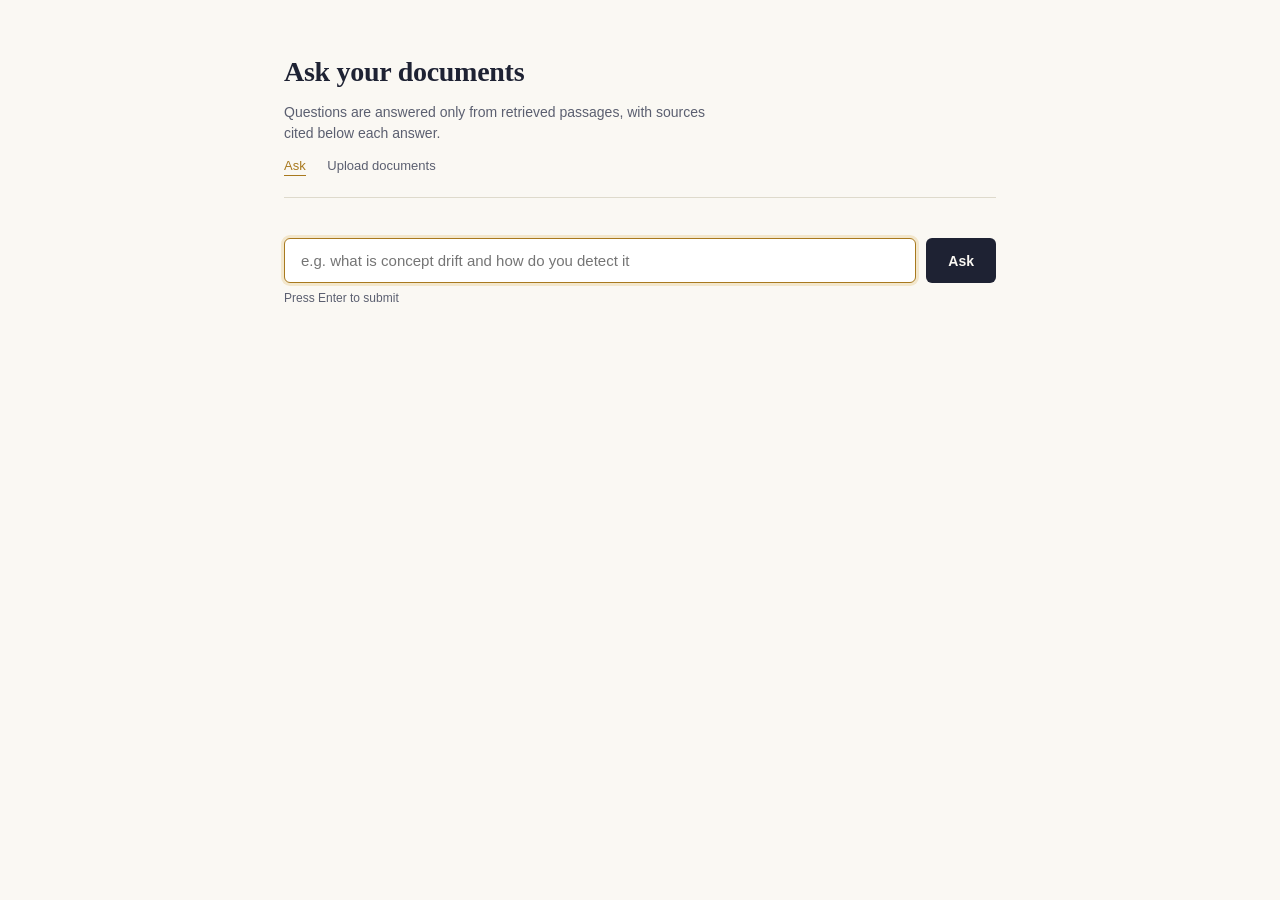
<file: frontend/index.html>
<!DOCTYPE html>
<html lang="en">
<head>
<meta charset="UTF-8">
<meta name="viewport" content="width=device-width, initial-scale=1.0">
<title>RAG Pipeline — Ask your documents</title>
<link rel="stylesheet" href="styles.css">
</head>
<body>
<div class="wrap">

  <!-- Page header + nav -->
  <header>
    <h1>Ask your documents</h1>
    <p class="sub">Questions are answered only from retrieved passages, with sources cited below each answer.</p>
    <nav>
      <a href="index.html" class="active">Ask</a>
      <a href="upload.html">Upload documents</a>
    </nav>
  </header>

  <!-- Question input -->
  <div class="ask">
    <input type="text" id="question" placeholder="e.g. what is concept drift and how do you detect it" autofocus>
    <button id="askBtn">Ask</button>
  </div>
  <p class="hint">Press Enter to submit</p>

  <!-- Status message, streamed answer, and source list -->
  <div class="status" id="status"></div>
  <div class="answer" id="answer"></div>
  <div class="source-footer" id="sourceFooter"></div>

</div>

<script>
  // API server address
  const API_BASE = "http://localhost:8000";

  // Page elements
  const questionEl = document.getElementById("question");
  const askBtn = document.getElementById("askBtn");
  const statusEl = document.getElementById("status");
  const answerEl = document.getElementById("answer");
  const sourceFooterEl = document.getElementById("sourceFooter");

  // Ask on Enter key or button click
  questionEl.addEventListener("keydown", (e) => {
    if (e.key === "Enter") askQuestion();
  });
  askBtn.addEventListener("click", askQuestion);

  // Styles [1] [2] citations in the answer text
  function linkifyCitations(text) {
    return text.replace(/\[(\d+)\]/g, '<span class="citation">[$1]</span>');
  }

  // Builds the "Sources" list under the answer, grouped by file
  function renderSourceFooter(sources) {
    if (sources.length === 0) {
      sourceFooterEl.innerHTML = "";
      return;
    }

    const byFile = new Map();
    for (const s of sources) {
      if (!byFile.has(s.source)) byFile.set(s.source, []);
      byFile.get(s.source).push(s.index);
    }

    const rows = [...byFile.entries()].map(([filename, indices]) => {
      const chips = indices.map(i => `<span class="citation">[${i}]</span>`).join(" ");
      return `<div class="source-row">${chips} <span class="source-name">${filename}</span></div>`;
    }).join("");

    sourceFooterEl.innerHTML = `<h2>Sources</h2>${rows}`;
  }

  // Sends the question to the API and streams the response back
  async function askQuestion() {
    const question = questionEl.value.trim();
    if (!question) return;

    // Reset the page for a new question
    askBtn.disabled = true;
    statusEl.className = "status";
    statusEl.textContent = "Searching documents...";
    answerEl.innerHTML = "";
    sourceFooterEl.innerHTML = "";

    try {
      // Send the question
      const res = await fetch(`${API_BASE}/query/stream`, {
        method: "POST",
        headers: { "Content-Type": "application/json" },
        body: JSON.stringify({ question }),
      });

      if (!res.ok || !res.body) {
        throw new Error(`Request failed (${res.status})`);
      }

      // Read the streamed response piece by piece
      const reader = res.body.getReader();
      const decoder = new TextDecoder();
      let buffer = "";
      let rawAnswer = "";

      while (true) {
        const { value, done } = await reader.read();
        if (done) break;
        buffer += decoder.decode(value, { stream: true });

        // Split the incoming text into individual events
        const events = buffer.split("\n\n");
        buffer = events.pop();

        for (const raw of events) {
          const eventLine = raw.split("\n").find(l => l.startsWith("event:"));
          const dataLine = raw.split("\n").find(l => l.startsWith("data:"));
          if (!eventLine || !dataLine) continue;

          const eventType = eventLine.replace("event:", "").trim();
          const data = JSON.parse(dataLine.replace("data:", "").trim());

          // Sources event — show which documents were found
          if (eventType === "sources") {
            renderSourceFooter(data);
            statusEl.textContent = data.length > 0
              ? `Found ${data.length} passages. Generating answer...`
              : "No matching passages found.";

          // Token event — one piece of the answer
          } else if (eventType === "token") {
            rawAnswer += data.text;
            answerEl.innerHTML = linkifyCitations(rawAnswer);

          // Done event — answer finished
          } else if (eventType === "done") {
            statusEl.textContent = "";

          // Error event — something went wrong
          } else if (eventType === "error") {
            statusEl.className = "status error";
            statusEl.textContent = data.message;
          }
        }
      }
    } catch (err) {
      statusEl.className = "status error";
      statusEl.textContent = `Error: ${err.message}. Is the API running at ${API_BASE}?`;
    } finally {
      askBtn.disabled = false;
    }
  }
</script>
</body>
</html>
</file>
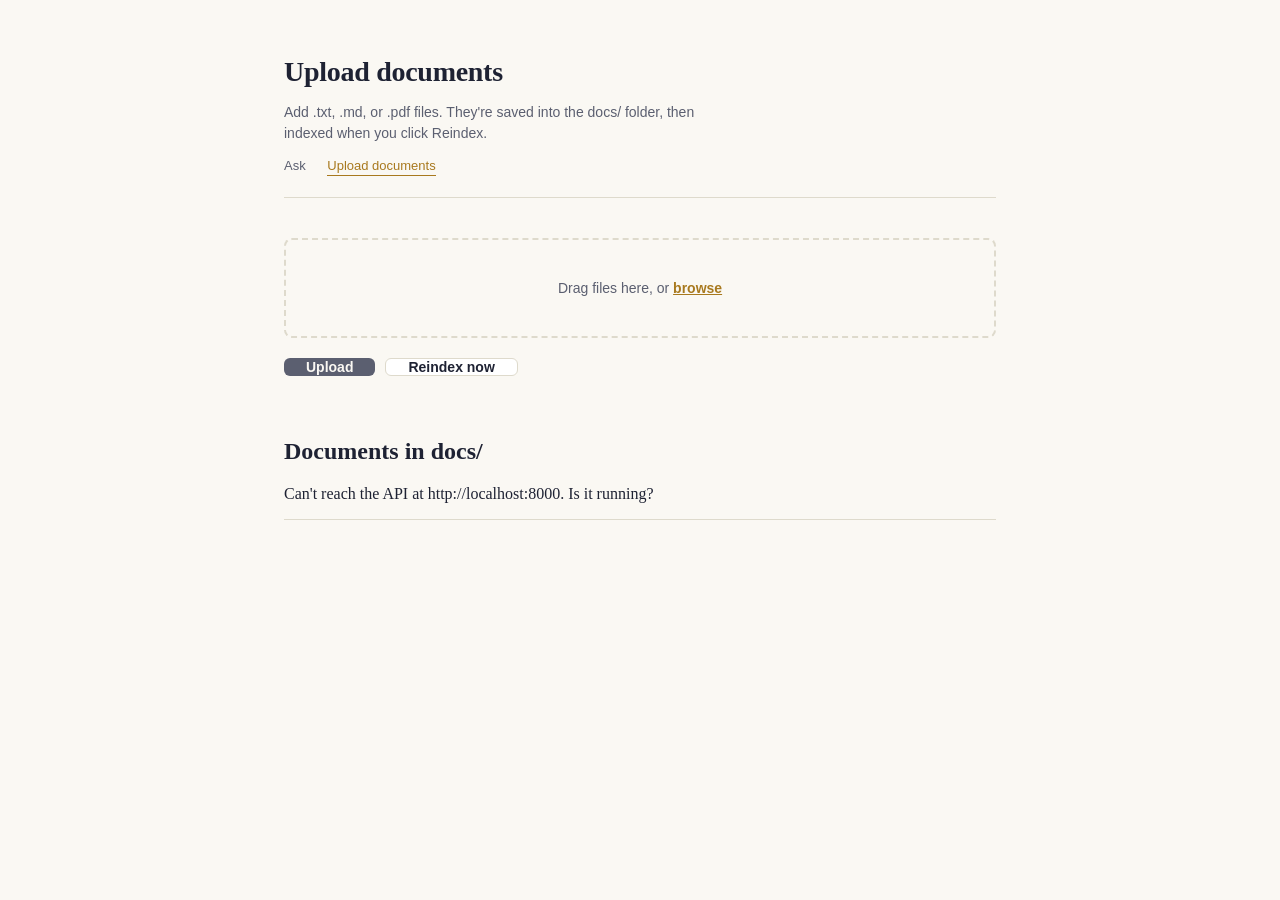
<file: frontend/upload.html>
<!DOCTYPE html>
<html lang="en">
<head>
<meta charset="UTF-8">
<meta name="viewport" content="width=device-width, initial-scale=1.0">
<title>RAG Pipeline — Upload documents</title>
<link rel="stylesheet" href="styles.css">
</head>
<body>
<div class="wrap">

  <header>
    <h1>Upload documents</h1>
    <p class="sub">Add .txt, .md, or .pdf files. They're saved into the docs/ folder, then indexed when you click Reindex.</p>
    <nav>
      <a href="index.html">Ask</a>
      <a href="upload.html" class="active">Upload documents</a>
    </nav>
  </header>

  <div class="dropzone" id="dropzone">
    <p>Drag files here, or <span class="browse">browse</span></p>
    <input type="file" id="fileInput" multiple accept=".txt,.md,.pdf">
  </div>

  <div class="file-list" id="fileList"></div>

  <div class="actions">
    <button id="uploadBtn" disabled>Upload</button>
    <button id="reindexBtn" class="secondary">Reindex now</button>
  </div>

  <div class="status" id="status"></div>

  <div class="sources">
    <h2>Documents in docs/</h2>
    <div id="docList"><p class="empty">Loading...</p></div>
  </div>

  <div class="index-stats" id="indexStats"></div>

</div>

<script>

  
  // Config and page elements
  const API_BASE = "http://localhost:8000";

  const dropzone = document.getElementById("dropzone");
  const fileInput = document.getElementById("fileInput");
  const fileListEl = document.getElementById("fileList");
  const uploadBtn = document.getElementById("uploadBtn");
  const reindexBtn = document.getElementById("reindexBtn");
  const statusEl = document.getElementById("status");
  const docListEl = document.getElementById("docList");
  const indexStatsEl = document.getElementById("indexStats");

  // Files waiting to be uploaded to the backend.
  let pendingFiles = [];

  // File selection / drag & drop
  dropzone.addEventListener("click", () => fileInput.click());
  fileInput.addEventListener("change", (e) => addFiles(e.target.files));

  ["dragenter", "dragover"].forEach(evt =>
    dropzone.addEventListener(evt, (e) => {
      e.preventDefault();
      dropzone.classList.add("dragover");
    })
  );
  ["dragleave", "drop"].forEach(evt =>
    dropzone.addEventListener(evt, (e) => {
      e.preventDefault();
      dropzone.classList.remove("dragover");
    })
  );
  dropzone.addEventListener("drop", (e) => addFiles(e.dataTransfer.files));

  // Add chosen files to the upload queue, ignoring unsupported types.
  function addFiles(fileListArg) {
    const allowed = [".txt", ".md", ".pdf"];
    for (const file of fileListArg) {
      const ext = "." + file.name.split(".").pop().toLowerCase();
      if (!allowed.includes(ext)) {
        setStatus(`Skipped ${file.name} — unsupported type ${ext}`, "error");
        continue;
      }
      if (!pendingFiles.some(f => f.name === file.name && f.size === file.size)) {
        pendingFiles.push(file);
      }
    }
    renderFileList();
  }

  // Show the list of files that are staged for upload.
  function renderFileList() {
    if (pendingFiles.length === 0) {
      fileListEl.innerHTML = "";
      uploadBtn.disabled = true;
      return;
    }
    fileListEl.innerHTML = pendingFiles.map((f, i) => `
      <div class="file-row">
        <span class="name">${f.name}</span>
        <span class="size">${(f.size / 1024).toFixed(1)} KB</span>
        <button class="remove" data-i="${i}" title="Remove">&times;</button>
      </div>
    `).join("");
    uploadBtn.disabled = false;

    fileListEl.querySelectorAll(".remove").forEach(btn => {
      btn.addEventListener("click", () => {
        pendingFiles.splice(Number(btn.dataset.i), 1);
        renderFileList();
      });
    });
  }

  // Update the message area at the top of the page.
  function setStatus(text, kind) {
    statusEl.className = kind ? `status ${kind}` : "status";
    statusEl.textContent = text;
  }

  // Renders the list of files actually sitting in docs/, each tagged with
  // whether it's been indexed yet — this is what answers "what have I
  // uploaded so far", independent of whatever's staged for upload above.
  function renderDocList(files) {
    if (files.length === 0) {
      docListEl.innerHTML = '<p class="empty">No documents yet — upload some above.</p>';
      return;
    }
    docListEl.innerHTML = files.map(f => `
      <div class="doc-card">
        <div class="doc-card-name">${f.filename}</div>
        <div class="doc-card-meta">
          <span class="doc-badge ${f.indexed ? 'doc-badge-indexed' : 'doc-badge-pending'}">
            ${f.indexed ? `Indexed · ${f.chunk_count} chunks` : "Not indexed yet"}
          </span>
          <span class="doc-card-size">${(f.size_bytes / 1024).toFixed(1)} KB</span>
          <button class="doc-delete" data-filename="${f.filename.replace(/"/g, '&quot;')}" title="Delete">Delete</button>
        </div>
      </div>
    `).join("");

    docListEl.querySelectorAll(".doc-delete").forEach(btn => {
      btn.addEventListener("click", () => deleteDocument(btn.dataset.filename));
    });
  }

  // Delete a document from the docs folder and remove its indexed chunks.
  async function deleteDocument(filename) {
    const confirmed = confirm(
      `Delete "${filename}"?\n\nThis removes the file and all its indexed chunks. This can't be undone.`
    );
    if (!confirmed) return;

    setStatus(`Deleting ${filename}...`);
    try {
      const res = await fetch(`${API_BASE}/documents/delete`, {
        method: "POST",
        headers: { "Content-Type": "application/json" },
        body: JSON.stringify({ filename })
      });
      if (!res.ok) {
        const err = await res.json().catch(() => ({}));
        throw new Error(err.detail || `Request failed (${res.status})`);
      }
      const data = await res.json();
      setStatus(
        `Deleted "${data.filename}" - removed ${data.chunks_removed} chunks. Collection now holds ${data.collection_size} chunks.`,
        "success"
      );
      refreshDocuments();
    } catch (err) {
      setStatus(`Error: ${err.message}`, "error");
    }
  }

  // Ask the backend which files exist in docs/ and whether they are indexed.
  async function refreshDocuments() {
    try {
      const res = await fetch(`${API_BASE}/documents`);
      if (!res.ok) throw new Error(`Request failed (${res.status})`);
      const data = await res.json();
      renderDocList(data.files);
      indexStatsEl.innerHTML = `Index currently holds <strong>${data.total_chunks_indexed}</strong> chunks across ${data.files.filter(f => f.indexed).length} of ${data.files.length} file(s).`;
    } catch (err) {
      docListEl.innerHTML = `<p class="empty">Can't reach the API at ${API_BASE}. Is it running?</p>`;
      indexStatsEl.textContent = "";
    }
  }

  // Upload and reindex actions
  uploadBtn.addEventListener("click", async () => {
    if (pendingFiles.length === 0) return;
    uploadBtn.disabled = true;
    setStatus(`Uploading ${pendingFiles.length} file(s)...`);

    const formData = new FormData();
    pendingFiles.forEach(f => formData.append("files", f));

    try {
      const res = await fetch(`${API_BASE}/upload`, { method: "POST", body: formData });
      if (!res.ok) throw new Error(`Upload failed (${res.status})`);
      const data = await res.json();

      let msg = `Saved ${data.saved.length} file(s) to docs/. Click Reindex to make them searchable.`;
      if (data.rejected.length > 0) {
        msg += ` ${data.rejected.length} rejected (unsupported type).`;
      }
      setStatus(msg, "success");

      pendingFiles = [];
      renderFileList();
      fileInput.value = "";
      refreshDocuments();
    } catch (err) {
      setStatus(`Error: ${err.message}`, "error");
    } finally {
      uploadBtn.disabled = pendingFiles.length === 0;
    }
  });

  reindexBtn.addEventListener("click", async () => {
    reindexBtn.disabled = true;
    setStatus("Reindexing docs/ — this embeds every document, may take a moment...");

    try {
      const res = await fetch(`${API_BASE}/reindex`, { method: "POST" });
      if (!res.ok) throw new Error(`Reindex failed (${res.status})`);
      const data = await res.json();
      setStatus(
        `Reindexed ${data.files_indexed} file(s), ${data.total_chunks} chunks. Collection now holds ${data.collection_size} chunks.`,
        "success"
      );
      refreshDocuments();
    } catch (err) {
      setStatus(`Error: ${err.message}`, "error");
    } finally {
      reindexBtn.disabled = false;
    }
  });

  refreshDocuments();
</script>
</body>
</html>
</file>
<file: frontend/styles.css>
:root {
  /* Color palette */
  --paper: #FAF8F3;
  --ink: #1E2233;
  --ink-soft: #5B5F70;
  --rule: #DEDACC;
  --accent: #A8791E;
  --accent-soft: #F3E7CC;
  --evidence: #F6EFD9;

  /* Fonts */
  --mono: "SFMono-Regular", Consolas, "Liberation Mono", Menlo, monospace;
  --sans: -apple-system, "Segoe UI", sans-serif;
  --serif: "Iowan Old Style", "Palatino Linotype", Georgia, serif;
}

* {
  box-sizing: border-box;
}

body {
  margin: 0;
  background: var(--paper);
  color: var(--ink);
  font-family: var(--serif);
  -webkit-font-smoothing: antialiased;
}

.wrap {
  max-width: 760px;
  margin: 0 auto;
  padding: 56px 24px 120px;
}

/* Header */

header {
  margin-bottom: 40px;
  border-bottom: 1px solid var(--rule);
  padding-bottom: 24px;
}

h1 {
  font-size: 28px;
  font-weight: 600;
  margin: 0 0 6px;
  letter-spacing: -0.01em;
}

.sub {
  font-family: var(--sans);
  font-size: 14px;
  color: var(--ink-soft);
  line-height: 1.5;
  max-width: 56ch;
}

/* Navigation */

nav {
  font-family: var(--sans);
  font-size: 13px;
  margin-top: 14px;
}

nav a {
  color: var(--ink-soft);
  text-decoration: none;
  margin-right: 18px;
  padding-bottom: 2px;
  border-bottom: 1px solid transparent;
}

nav a:hover,
nav a.active {
  color: var(--accent);
  border-bottom-color: var(--accent);
}

/* Ask page — question input */

.ask {
  display: flex;
  gap: 10px;
  margin-bottom: 8px;
}

input[type="text"] {
  flex: 1;
  font-family: var(--sans);
  font-size: 15px;
  padding: 13px 16px;
  border: 1px solid var(--rule);
  border-radius: 6px;
  background: #fff;
  color: var(--ink);
  outline: none;
}

input[type="text"]:focus {
  border-color: var(--accent);
  box-shadow: 0 0 0 3px var(--accent-soft);
}

/* Buttons (shared across both pages) */

button {
  font-family: var(--sans);
  font-size: 14px;
  font-weight: 600;
  padding: 0 22px;
  border: none;
  border-radius: 6px;
  background: var(--ink);
  color: var(--paper);
  cursor: pointer;
}

button:disabled {
  background: var(--ink-soft);
  cursor: default;
}

button:not(:disabled):hover {
  background: var(--accent);
}

.hint {
  font-family: var(--sans);
  font-size: 12px;
  color: var(--ink-soft);
  margin: 0 0 36px;
}

/* Status line — progress / error / success messages */

.status {
  font-family: var(--sans);
  font-size: 13px;
  color: var(--accent);
  min-height: 18px;
  margin-bottom: 18px;
}

.status.error {
  color: #A83E1E;
}

.status.success {
  color: #2E7D4F;
}

/* Answer text */

.answer {
  font-size: 17px;
  line-height: 1.7;
  white-space: pre-wrap;
  min-height: 24px;
}

/* Source footer — numbered list under the answer */

.source-footer {
  margin-top: 32px;
  padding-top: 20px;
  border-top: 1px solid var(--rule);
}

.source-footer h2 {
  font-family: var(--sans);
  font-size: 14px;
  text-transform: uppercase;
  letter-spacing: 0.08em;
  color: var(--ink-soft);
  margin: 0 0 12px;
  font-weight: 600;
}

.source-row {
  font-family: var(--sans);
  font-size: 14px;
  color: var(--ink-soft);
  display: flex;
  align-items: baseline;
  gap: 8px;
  margin-bottom: 6px;
}

.source-row .source-name {
  color: var(--ink);
}

/* Hide the footer completely when there are no sources */

.source-footer:empty {
  display: none;
}

/* Make "Sources:" slightly stronger */

.source-footer::first-line {
  font-weight: 500;
}

/* [1] [2] citation chips — used in both the answer text and source list */

.citation {
  display: inline-block;
  font-family: var(--mono);
  font-size: 14px;
  font-weight: 600;
  color: var(--accent);
  background: var(--accent-soft);
  border-radius: 3px;
  padding: 1px 6px;
  margin: 0 1px;
}

/* Upload page — drag & drop zone */

.dropzone {
  border: 2px dashed var(--rule);
  border-radius: 8px;
  padding: 40px 20px;
  text-align: center;
  cursor: pointer;
  transition: border-color 0.15s ease, background 0.15s ease;
  margin-bottom: 20px;
}

.dropzone:hover,
.dropzone.dragover {
  border-color: var(--accent);
  background: var(--accent-soft);
}

.dropzone p {
  font-family: var(--sans);
  color: var(--ink-soft);
  font-size: 14px;
  margin: 0;
}

.dropzone .browse {
  color: var(--accent);
  font-weight: 600;
  text-decoration: underline;
}

#fileInput {
  display: none;
}

/* Upload page — staged files, before clicking Upload */

.file-list {
  margin-bottom: 20px;
}

.file-row {
  display: flex;
  justify-content: space-between;
  align-items: center;
  font-family: var(--sans);
  font-size: 13px;
  padding: 8px 12px;
  border: 1px solid var(--rule);
  border-radius: 6px;
  margin-bottom: 6px;
  background: #fff;
}

.file-row .name {
  color: var(--ink);
}

.file-row .size {
  color: var(--ink-soft);
  font-size: 12px;
}

.file-row .remove {
  background: none;
  border: none;
  color: var(--ink-soft);
  cursor: pointer;
  font-size: 16px;
  padding: 0 4px;
}

.file-row .remove:hover {
  color: #A83E1E;
}

/* Upload page — Upload / Reindex buttons */

.actions {
  display: flex;
  gap: 10px;
  margin-bottom: 24px;
}

.actions button.secondary {
  background: #fff;
  color: var(--ink);
  border: 1px solid var(--rule);
}

.actions button.secondary:hover {
  background: var(--accent-soft);
  border-color: var(--accent);
}

/* Upload page — index summary line at the bottom */

.index-stats {
  font-family: var(--sans);
  font-size: 13px;
  color: var(--ink-soft);
  padding-top: 20px;
  border-top: 1px solid var(--rule);
}

.index-stats strong {
  color: var(--ink);
}

/* Upload page — document cards (files already in docs/) */

.doc-card {
  background: #fff;
  border: 1px solid var(--rule);
  border-radius: 10px;
  padding: 16px 18px;
  margin-bottom: 12px;
}

.doc-card-name {
  font-family: var(--sans);
  font-size: 14px;
  font-weight: 600;
  color: var(--ink);
  margin-bottom: 8px;
  word-break: break-word;
}

.doc-card-meta {
  display: flex;
  align-items: center;
  gap: 12px;
}

/* Indexed / not indexed status pill */

.doc-badge {
  font-family: var(--sans);
  font-size: 12px;
  font-weight: 600;
  padding: 3px 10px;
  border-radius: 999px;
}

.doc-badge-indexed {
  color: #0f6e56;
  background: #E1F5EE;
}

.doc-badge-pending {
  color: #A83E1E;
  background: #FAECE7;
}

.doc-card-size {
  font-family: var(--sans);
  font-size: 12px;
  color: var(--ink-soft);
}

/* Delete button on each document card */

.doc-delete {
  margin-left: auto;
  font-family: var(--sans);
  font-size: 12px;
  font-weight: 600;
  padding: 4px 12px;
  border: 1px solid var(--rule);
  border-radius: 999px;
  background: #fff;
  color: var(--ink);
  cursor: pointer;
}

.doc-delete:hover {
  border-color: #A83E1E;
  color: #A83E1E;
  background: #FAECE7;
}
</file>
